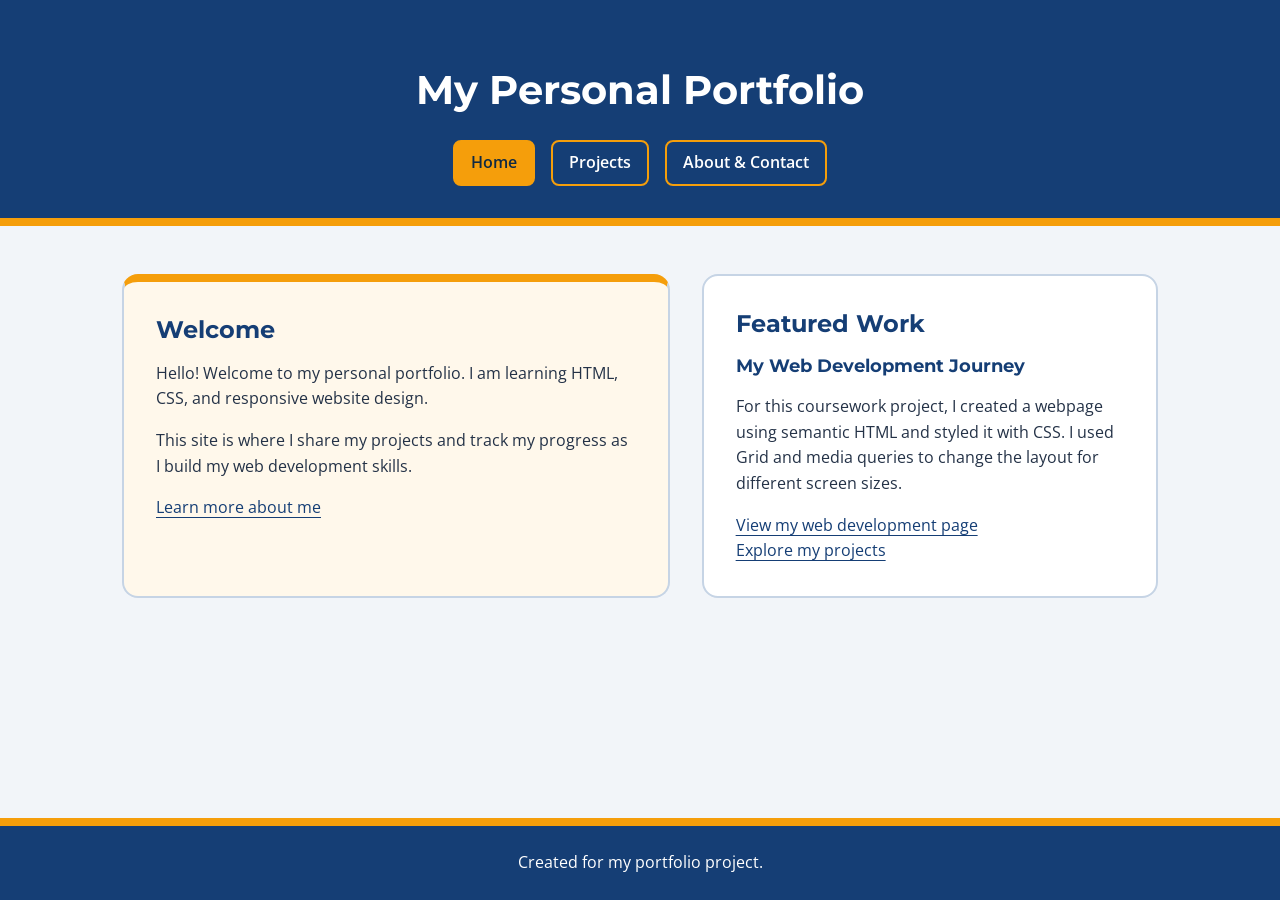
<file: index.html>
<!DOCTYPE html>
<html lang="en">
<head>
    <meta charset="UTF-8">
    <meta name="viewport" content="width=device-width, initial-scale=1.0">
    <title>Home | My Portfolio</title>

    <!-- Google Font pairing -->
    <link rel="preconnect" href="https://fonts.googleapis.com">
    <link rel="preconnect" href="https://fonts.gstatic.com" crossorigin>
    <link href="https://fonts.googleapis.com/css2?family=Montserrat:wght@600;700&family=Open+Sans:wght@400;600&display=swap"
          rel="stylesheet">

    <!-- Shared stylesheet for all three pages -->
    <link rel="stylesheet" href="styles.css">
</head>

<body>
    <a class="skip-link" href="#main-content">Skip to content</a>

    <header>
        <h1>My Personal Portfolio</h1>

        <nav aria-label="Main navigation">
            <ul>
                <li>
                    <a href="index.html" aria-current="page">Home</a>
                </li>
                <li><a href="projects.html">Projects</a></li>
                <li><a href="about.html">About &amp; Contact</a></li>
            </ul>
        </nav>
    </header>

    <main id="main-content" class="page-grid">

        <section class="card intro-card">
            <h2>Welcome</h2>

            <p>
                Hello! Welcome to my personal portfolio. I am learning
                HTML, CSS, and responsive website design.
            </p>

            <p>
                This site is where I share my projects and track my
                progress as I build my web development skills.
            </p>

            <p>
                <a href="about.html">Learn more about me</a>
            </p>
        </section>

        <section class="card">
            <h2>Featured Work</h2>

            <article>
                <h3>My Web Development Journey</h3>

                <p>
                    For this coursework project, I created a webpage
                    using semantic HTML and styled it with CSS.
                    I used Grid and media queries to change the
                    layout for different screen sizes.
                </p>

                <p>
                    <a href="https://saegan-shinra.github.io/semantic-html-page/">
                        View my web development page
                    </a>
                </p>
            </article>

            <p>
                <a href="projects.html">Explore my projects</a>
            </p>
        </section>

    </main>

    <footer>
        <p>Created for my portfolio project.</p>
    </footer>
</body>
</html>
</file>
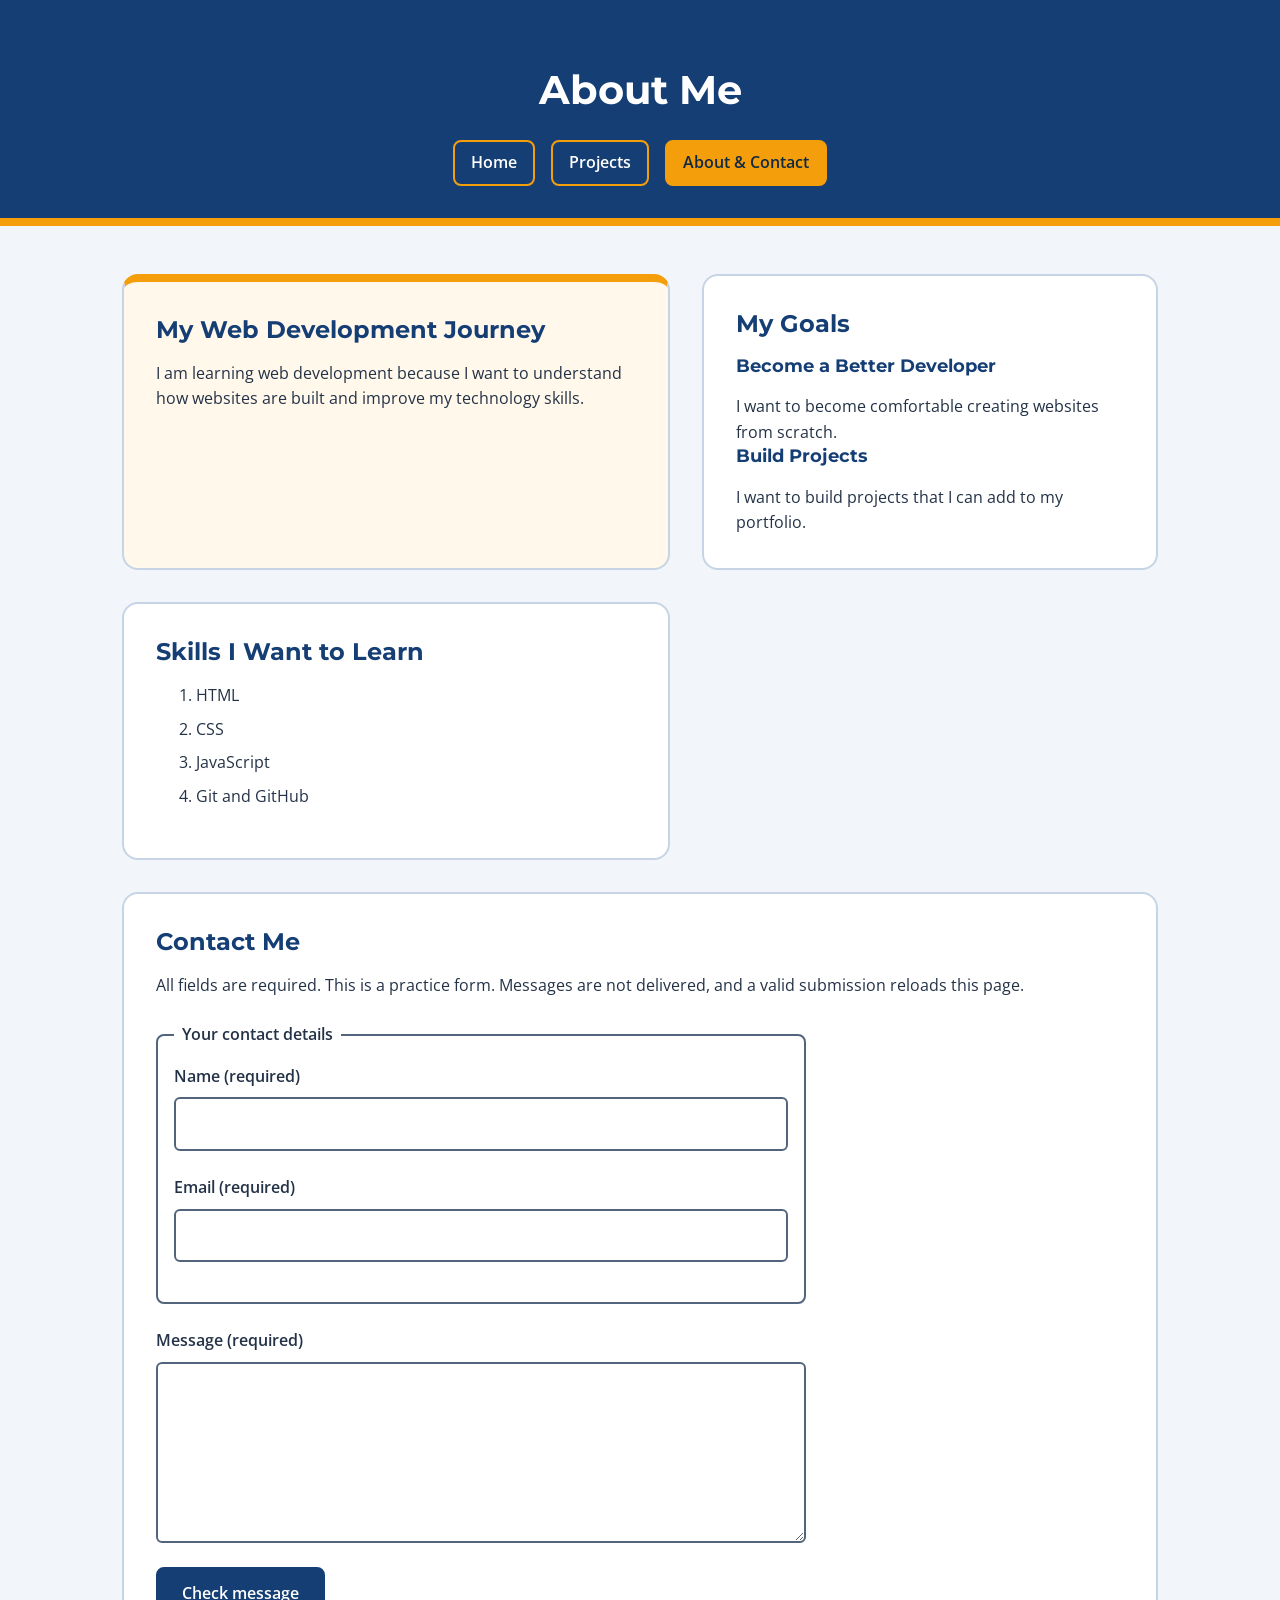
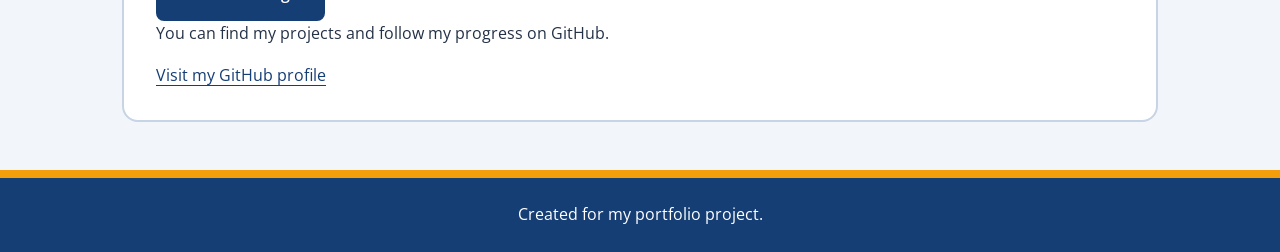
<file: about.html>
<!DOCTYPE html>
<html lang="en">
<head>
	<meta charset="UTF-8">
	<meta name="viewport" content="width=device-width, initial-scale=1.0">
	<title>About &amp; Contact | My Portfolio</title>

	<!-- Google Font pairing -->
	<link rel="preconnect" href="https://fonts.googleapis.com">
	<link rel="preconnect" href="https://fonts.gstatic.com" crossorigin>
	<link href="https://fonts.googleapis.com/css2?family=Montserrat:wght@600;700&family=Open+Sans:wght@400;600&display=swap"
		  rel="stylesheet">

	<!-- Shared stylesheet for all three pages -->
	<link rel="stylesheet" href="styles.css">
</head>

<body>
	<a class="skip-link" href="#main-content">Skip to content</a>

	<header>
		<h1>About Me</h1>

		<nav aria-label="Main navigation">
			<ul>
				<li><a href="index.html">Home</a></li>
				<li><a href="projects.html">Projects</a></li>
				<li>
					<a href="about.html" aria-current="page">
						About &amp; Contact
					</a>
				</li>
			</ul>
		</nav>
	</header>

	<main id="main-content" class="page-grid">

		<section id="about" class="card intro-card">
			<h2>My Web Development Journey</h2>
			<p>
				I am learning web development because I want to understand
				how websites are built and improve my technology skills.
			</p>
		</section>

		<section id="goals" class="card">
			<h2>My Goals</h2>

			<article>
				<h3>Become a Better Developer</h3>
				<p>
					I want to become comfortable creating websites
					from scratch.
				</p>
			</article>

			<article>
				<h3>Build Projects</h3>
				<p>
					I want to build projects that I can add to my portfolio.
				</p>
			</article>
		</section>

		<section id="skills" class="card">
			<h2>Skills I Want to Learn</h2>

			<ol>
				<li>HTML</li>
				<li>CSS</li>
				<li>JavaScript</li>
				<li>Git and GitHub</li>
			</ol>
		</section>

		<section id="contact" class="card contact-card">
			<h2>Contact Me</h2>
<p id="contact-help">
    All fields are required. This is a practice form.
    Messages are not delivered, and a valid submission reloads this page.
</p>

<form action="about.html#contact" method="get"
      aria-describedby="contact-help">

    <fieldset>
        <legend>Your contact details</legend>

        <div class="form-field">
            <label for="contact-name">Name (required)</label>
            <input
                type="text"
                id="contact-name"
                autocomplete="name"
                required
                aria-describedby="name-error">

            <p id="name-error" class="form-error">
                Please enter your name.
            </p>
        </div>

        <div class="form-field">
            <label for="contact-email">Email (required)</label>
            <input
                type="email"
                id="contact-email"
                autocomplete="email"
                required
                aria-describedby="email-error">

            <p id="email-error" class="form-error">
                Please enter an email address such as name@example.com.
            </p>
        </div>
    </fieldset>

    <div class="form-field">
        <label for="contact-message">Message (required)</label>
        <textarea
            id="contact-message"
            rows="6"
            required
            aria-describedby="message-error"></textarea>

        <p id="message-error" class="form-error">
            Please enter a message.
        </p>
    </div>

    <button type="submit">Check message</button>
</form>

			<p>
				You can find my projects and follow my progress on GitHub.
			</p>

			<p>
				<a href="https://github.com/Saegan-Shinra">
					Visit my GitHub profile
				</a>
			</p>
		</section>

	</main>

	<footer>
		<p>Created for my portfolio project.</p>
	</footer>
</body>
</html>
</file>
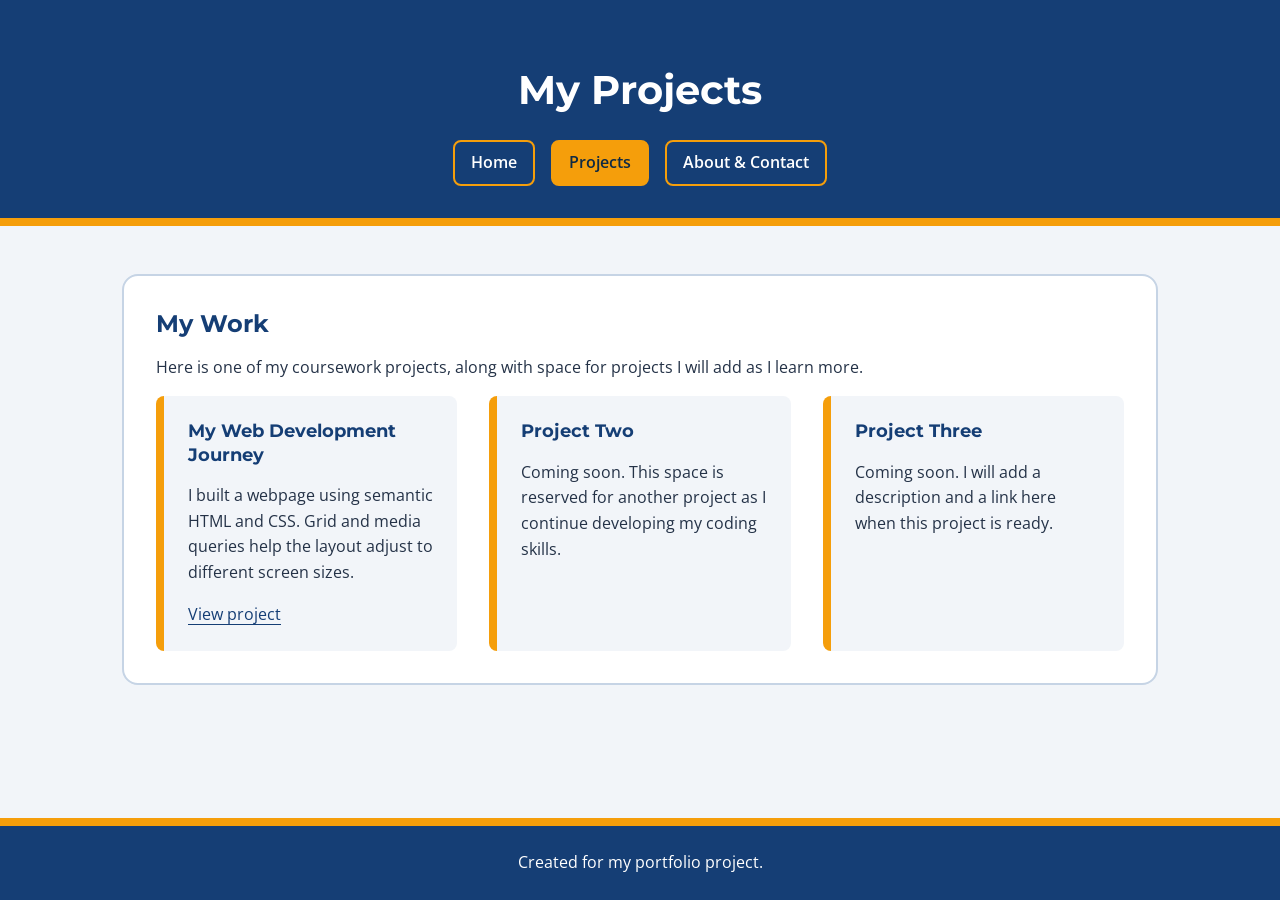
<file: projects.html>
<!DOCTYPE html>
<html lang="en">
<head>
	<meta charset="UTF-8">
	<meta name="viewport" content="width=device-width, initial-scale=1.0">
	<title>Projects | My Portfolio</title>

	<!-- Google Font pairing -->
	<link rel="preconnect" href="https://fonts.googleapis.com">
	<link rel="preconnect" href="https://fonts.gstatic.com" crossorigin>
	<link href="https://fonts.googleapis.com/css2?family=Montserrat:wght@600;700&family=Open+Sans:wght@400;600&display=swap"
		  rel="stylesheet">

	<!-- Shared stylesheet for all three pages -->
	<link rel="stylesheet" href="styles.css">
</head>

<body>
	<a class="skip-link" href="#main-content">Skip to content</a>

	<header>
		<h1>My Projects</h1>

		<nav aria-label="Main navigation">
			<ul>
				<li><a href="index.html">Home</a></li>
				<li>
					<a href="projects.html" aria-current="page">
						Projects
					</a>
				</li>
				<li><a href="about.html">About &amp; Contact</a></li>
			</ul>
		</nav>
	</header>

	<main id="main-content" class="project-page">

		<section class="card">
			<h2>My Work</h2>

			<p>
				Here is one of my coursework projects, along with
				space for projects I will add as I learn more.
			</p>

			<div class="project-grid">

				<article class="project-card">
					<h3>My Web Development Journey</h3>

					<p>
						I built a webpage using semantic HTML and CSS.
						Grid and media queries help the layout adjust
						to different screen sizes.
					</p>

					<p>
						<a href="https://saegan-shinra.github.io/semantic-html-page/">
							View project
						</a>
					</p>
				</article>

				<article class="project-card">
					<h3>Project Two</h3>

					<p>
						Coming soon. This space is reserved for
						another project as I continue developing
						my coding skills.
					</p>
				</article>

				<article class="project-card">
					<h3>Project Three</h3>

					<p>
						Coming soon. I will add a description and
						a link here when this project is ready.
					</p>
				</article>

			</div>
		</section>

	</main>

	<footer>
		<p>Created for my portfolio project.</p>
	</footer>
</body>
</html>
</file>
<file: styles.css>
/* Shared palette and spacing: 8, 16, 24, 32, 48, 64px. */
:root {
	--navy: #153e75;
	--amber: #f59e0b;
	--ink: #243247;
	--background: #f2f5f9;
	--border: #c6d4e5;
	--space-1: 8px;
	--space-2: 16px;
	--space-3: 24px;
	--space-4: 32px;
	--space-6: 48px;
	--space-8: 64px;
}

/* Type selectors */
* { box-sizing: border-box; }
body {
	margin: 0;
	min-height: 100vh;
	display: flex;
	flex-direction: column;
	background: var(--background);
	color: var(--ink);
	font-family: 'Open Sans', Arial, sans-serif;
	line-height: 1.6;
}
header {
	padding: var(--space-6) var(--space-2) var(--space-4);
	background: var(--navy);
	color: white;
	border-bottom: var(--space-1) solid var(--amber);
	text-align: center;
}
h1, h2, h3 { font-family: 'Montserrat', Arial, sans-serif; line-height: 1.3; }
h1 { margin: 0 0 var(--space-3); font-size: 2rem; }
h2 { margin: 0 0 var(--space-2); color: var(--navy); font-size: 1.5rem; }
h3 { margin: 0 0 var(--space-2); color: var(--navy); font-size: 1.125rem; }
p { margin: 0 0 var(--space-2); }
p:last-child { margin-bottom: 0; }
a { color: var(--navy); text-underline-offset: 4px; }
a:hover { text-decoration-thickness: 2px; }
a:focus-visible { outline: 3px solid var(--navy); outline-offset: 4px; }
nav ul {
	display: flex;
	flex-direction: column;
	gap: var(--space-2);
	padding: 0;
	margin: 0 auto;
	max-width: 1100px;
	list-style: none;
}
nav a {
	display: block;
	padding: var(--space-1) var(--space-2);
	border: 2px solid var(--amber);
	border-radius: var(--space-1);
	color: white;
	font-weight: 600;
	text-decoration: none;
}
nav a:hover, nav a[aria-current="page"] { background: var(--amber); color: #102a43; }
nav a:focus-visible { outline-color: white; }
main { width: 100%; max-width: 1100px; margin: 0 auto; padding: var(--space-4) var(--space-2); flex: 1; }
ul { padding-left: var(--space-3); margin: 0; }
li + li { margin-top: var(--space-1); }
nav li + li { margin-top: 0; }
footer { padding: var(--space-3) var(--space-2); background: var(--navy); color: white; text-align: center; border-top: var(--space-1) solid var(--amber); }

/* Class selectors */
.page-grid, .project-grid { display: grid; grid-template-columns: minmax(0, 1fr); gap: var(--space-3); align-content: start; }
.card { min-width: 0; padding: var(--space-3); background: white; border: 2px solid var(--border); border-radius: var(--space-2); overflow-wrap: anywhere; }
.intro-card { border-top: var(--space-1) solid var(--amber); background: #fff8eb; }
.project-card { min-width: 0; padding: var(--space-3); background: var(--background); border-left: var(--space-1) solid var(--amber); border-radius: var(--space-1); }
.skip-link { position: absolute; left: var(--space-2); top: var(--space-2); transform: translateY(-200%); padding: var(--space-1) var(--space-2); background: white; font-weight: 600; z-index: 1; }
.skip-link:focus { transform: translateY(0); }

/* ID selector */
#main-content { scroll-margin-top: var(--space-3); }

/* Tablet: navigation becomes a row; content uses two columns. */
@media (min-width: 700px) {
	header { padding: var(--space-8) var(--space-4) var(--space-4); }
	h1 { font-size: 2.5rem; }
	nav ul { flex-direction: row; justify-content: center; flex-wrap: wrap; }
	main { padding: var(--space-6) var(--space-4); }
	.page-grid, .project-grid { grid-template-columns: repeat(2, minmax(0, 1fr)); }
	.contact-card { grid-column: 1 / -1; }
	.card { padding: var(--space-4); }
}

/* Desktop: project cards form three columns; home has a wider introduction. */
@media (min-width: 1050px) {
	.page-grid { grid-template-columns: minmax(0, 1.2fr) minmax(0, 1fr); }
	.project-grid { grid-template-columns: repeat(3, minmax(0, 1fr)); }
	.page-grid, .project-grid { gap: var(--space-4); }
}
/* Contact form */
#contact form {
    max-width: 650px;
    margin-top: 24px;
}

#contact fieldset {
    min-width: 0;
    margin: 0 0 24px;
    padding: 16px;
    border: 2px solid #53657d;
    border-radius: 8px;
}

#contact legend {
    padding: 0 8px;
    font-weight: 600;
}

.form-field {
    margin-bottom: 24px;
}

#contact label {
    display: block;
    margin-bottom: 8px;
    font-weight: 600;
}

#contact input,
#contact textarea {
    display: block;
    width: 100%;
    padding: 12px;
    border: 2px solid #53657d;
    border-radius: 6px;
    background: #ffffff;
    color: #243247;
    font: inherit;
}

#contact textarea {
    resize: vertical;
}

#contact button {
    min-height: 44px;
    padding: 12px 24px;
    border: 2px solid #153e75;
    border-radius: 8px;
    background: #153e75;
    color: #ffffff;
    font: inherit;
    font-weight: 600;
    cursor: pointer;
}

#contact button:hover {
    background: #102a43;
}

#contact input:focus-visible,
#contact textarea:focus-visible,
#contact button:focus-visible {
    outline: 3px solid #153e75;
    outline-offset: 4px;
}

/* Written messages and borders identify invalid fields. */
.form-error {
    display: none;
    margin-top: 8px;
    color: #a31515;
    font-weight: 600;
}

#contact input:user-invalid,
#contact textarea:user-invalid {
    border: 3px solid #a31515;
}

#contact input:user-invalid + .form-error,
#contact textarea:user-invalid + .form-error {
    display: block;
}
</file>
